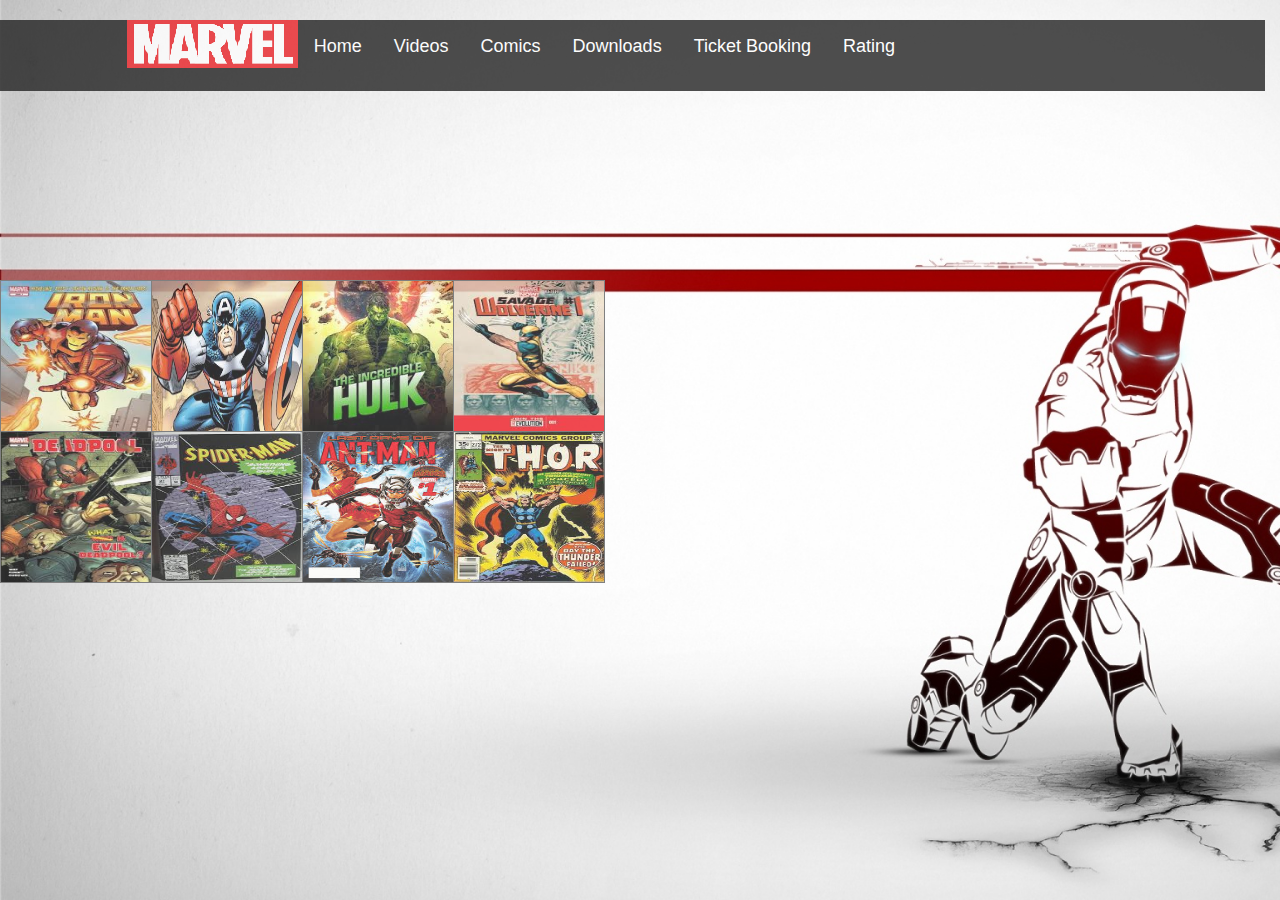
<file: src/comics.html>
<!DOCTYPE html>
<html lang="en">
<head>
    <meta charset="UTF-8">
    <title>Comics</title>
    <meta http-equiv="x-ua-compatible" content="ie=edge">
    <meta name="description" content="">
    <meta name="viewport" content="width=device-width, initial-scale=1">

    <link rel="apple-touch-icon" href="apple-touch-icon.png">
    <!-- Place favicon.ico in the root directory -->

    <link rel="stylesheet" href="css/bootstrap.min.css">

    <script src="js/vendor/modernizr-2.8.3.min.js"></script>

    <script src="js/jquery-1.12.2.min.js"></script>
    <script src="js/bootstrap.min.js"></script>

    <link rel="stylesheet" href="css/main.css">
</head>
<body class="comics">

<ul style="position: fixed">
    <li style="color: transparent">ABCDEFGHIJKL</li>
    <li><img src="img/Marvel-logo-880x660.png"></li>
    <li><a href="index.html">Home</a></li>
    <li><a href="videos.html">Videos</a></li>
    <li><a href="comics.html" class="active">Comics</a></li>
    <li><a href="download.html">Downloads</a></li>
    <li><a href="tb.html">Ticket Booking</a></li>
    <li><a href="http://localhost:9090/rating.php">Rating</a></li>
    <li></li>
</ul>

<div id="table">
<table border="1">
    <tr>
        <td align="center" style="height:150px;width:150px;background-color: darkred"><a  data-toggle="collapse" data-target="#d"><img src="img/ir.jpg" height="150px" width="150px"></a></td>
        <td align="center" style="height:150px;width:150px;background-color: transparent"><a data-toggle="collapse" data-target="#d1"><img src="img/images.jpg" height="150px" width="150px"></a></td>
        <td align="center" style="height:150px;width:150px;background-color: darkred"><a data-toggle="collapse" data-target="#d2"><img src="img/images%20(1).jpg" height="150px" width="150px"></a></td>
        <td align="center" style="height:150px;width:150px;background-color: transparent"><a data-toggle="collapse" data-target="#d3"><img src="img/wol.jpg" height="150px" width="150px"></a></td>
    </tr>
    <tr>
        <td align="center" style="height:150px;width:150px;background-color: transparent"><a data-toggle="collapse" data-target="#d4"><img src="img/deadpool.jpg" height="150px" width="150px"></a></td>
        <td align="center" style="height:150px;width:150px;background-color: darkred"><a data-toggle="collapse" data-target="#d5"><img src="img/spi.jpg" height="150px" width="150px"></a></td>
        <td align="center" style="height:150px;width:150px;background-color: transparent"><a data-toggle="collapse" data-target="#d6"><img src="img/ant.jpg" height="150px" width="150px"></a></td>
        <td align="center" style="height:150px;width:150px;background-color: darkred"><a data-toggle="collapse" data-target="#d7"><img src="img/images%20(2).jpg" height="150px" width="150px"></a></td>
    </tr>
</table>
</div>
<div id="d" class="collapse">
    The IronMan: Wounded, captured and forced to build a weapon by his enemies, billionaire industrialist Tony Stark instead created an advanced suit of armor to save his life and escape captivity. <br>
    Real Name: Anthony Edward "Tony" Stark<br>
    Height: 6'1" (in armor) 6'6"<br>
    Weight: 225 lbs. (in armor) 425 lbs.<br>
    Powers: MIND; Tony's body had been enhanced by the modified techno-organic virus, Extremis, but it is currently inaccessible and inoperable.<br>
    Abilities: Tony has a genius level intellect that allows him to invent a wide range of sophisticated devices, specializing in advanced weapons and armor. He possesses a keen business mind.
    <br>
    <br>
    <a href="download.html"><button style="background-color: transparent;font-family: 'Comic Sans MS';color: floralwhite">Download</button></a></div>
<div id="d1" class="collapse">
    The Captain America:  Vowing to serve his country any way he could, young Steve Rogers took the super soldier serum to become America's one-man army. Fighting for the red, white and blue for over 60 years.<br>
    Real Name: Steven "Steve" Rogers<br>
    Height: 6'2"<br>
    Weight: 220 lbs<br>
    Powers: Captain America represented the pinnacle of human physical perfection.<br>
            He experienced a time when he was augmented to superhuman levels, but generally performed just below superhuman levels for most of his career.<br>
    Abilities: Captain America had mastered the martial arts of American-style boxing and judo, and had combined these disciplines with his own unique hand-to-hand style of combat. He had also shown skill and knowledge of a number of other martial more
    <br>
    <br>
    <a href="download.html"><button style="background-color: transparent;font-family: 'Comic Sans MS';color: floralwhite">Download</button></a></div>
<div id="d2" class="collapse">
    The Hulk: Caught in a gamma bomb explosion while trying to save the life of a teenager, Dr. Bruce Banner was transformed into the incredibly powerful creature called the Hulk.<br>
    Real Name: Robert Bruce Banner<br>
    Height: 5' 9½" (Banner); 6'6" (gray Hulk); 7' – 8' (green/savageHulk); 7'6" (green/Professor Hulk)<br>
    Weight: 128 lbs. (Banner); 900 lbs. (gray Hulk); 1,040 – 1,400 lbs.(green/savage Hulk); 1,150 lbs. (green/Professor Hulk)<br>
    Powers: The Hulk possesses an incredible level of superhuman physical ability. His capacity for physical strength is potentially limitless due to the fact that the Hulk's strength increases proportionally with his level of great emotional<br>
    Abilities: Dr. Bruce Banner is a genius in nuclear physics, possessing a mind so brilliant that it cannot be measured on any known intelligence test.
    <br>
    <br>
    <a href="download.html"><button style="background-color: transparent;font-family: 'Comic Sans MS';color: floralwhite">Download</button></a>
</div>
<div id="d3" class="collapse">
    The Wolvarine: Born with super-human senses and the power to heal from almost any wound, Wolverine was captured by a secret Canadian organization and given an unbreakable skeleton and claws. <br>
    Real Name: James Howlett<br>
    Height: 5'3"<br>
    Weight: (Without Adamantium skeleton) 195 lbs., (with Adamantium skeleton) 300 lbs.<br>
    Powers: Wolverine is a mutant who possesses the ability to regenerate damaged or destroyed areas of his cellular structure at a rate far greater than that of an ordinary human. The speed at which this healing factor works varies in direct proportion<br>
    Abilities: Due to his extensive training as a soldier, a C.I.A. operative, a samurai, a spy, and a member of the X-Men, Wolverine is an exceptional hand-to-hand combatant, having mastered virtually every fighting style on Earth.
    <br>
    <br>
    <a href="download.html"><button style="background-color: transparent;font-family: 'Comic Sans MS';color: floralwhite">Download</button></a>
</div>
<div id="d4" class="collapse">
    The Deadpool:<br>
    Real Name: Wade Wilson<br>
    Height: 6'2"<br>
    Weight: 210 lbs.<br>
    Powers: Deadpool possesses a superhuman healing factor derived from that of the mutant Wolverine that allows him to regenerate damaged or destroyed areas of his cellular structure at a rate far greater than that of an ordinary.<br>
    Abilities: Deadpool is an extraordinary hand-to-hand combatant and is skilled in multiple unarmed combat techniques. He is a master of assassination techniques, is an excellent marksman, and is highly skilled with bladed weapons
    <br>
    <br>
    <a href="download.html"><button style="background-color: transparent;font-family: 'Comic Sans MS';color: floralwhite">Download</button></a>
</div>
<div id="d5" class="collapse">
    The spiderman: Bitten by a radioactive spider, high school student Peter Parker gained the speed, strength and powers of a spider.<br>
    Real Name: Peter Benjamin Parker
    Height: 5'10"<br>
    Weight: 167 lbs.<br>
    Powers: Peter can cling to most surfaces, has superhuman strength (able to lift 10 tons optimally) and is roughly 15 times more agile than a regular human.<br>
    Abilities: Peter is an accomplished scientist, inventor and photographer.
    <br>
    <br>
    <a href="download.html"><button style="background-color: transparent;font-family: 'Comic Sans MS';color: floralwhite">Download</button></a>
</div>
<div id="d6" class="collapse">
    The Antman:<br>
    Real Name: Eric O’Grady<br>
    Height: 5'11"<br>
    Weight: 185 lbs.<br>
    Powers: None
    <br>
    <br>
    <a href="download.html"><button style="background-color: transparent;font-family: 'Comic Sans MS';color: floralwhite">Download</button></a>

</div>
<div id="d7" class="collapse">
    The Thor: As the Norse God of thunder and lightning, Thor wields one of the greatest weapons ever made, the enchanted hammer Mjolnir. While others have described Thor as an over-muscled, oafish imbecile ...<br>
    Real Name: Thor Odinson<br>
    Height: 6'6"; (Blake) 5’9"<br>
    Weight: 640 lbs; (Blake) 150 lbs.<br>
    Powers: As the son of Odin and Gaea, Thor's strength, endurance and resistance to injury are greater than the vast majority of his superhuman race.
            He is extremely long-lived (though not completely immune to aging), immune to conventional<br>
    Abilities: Thor is trained in the arts of war, being a superbly skilled warrior, highly proficient in hand-to-hand combat, swordsmanship and hammer throwing.
    <br>
    <br>
    <a href="download.html"><button style="background-color: transparent;font-family: 'Comic Sans MS';color: floralwhite">Download</button></a>
</div>

</body>
</html>
</file>
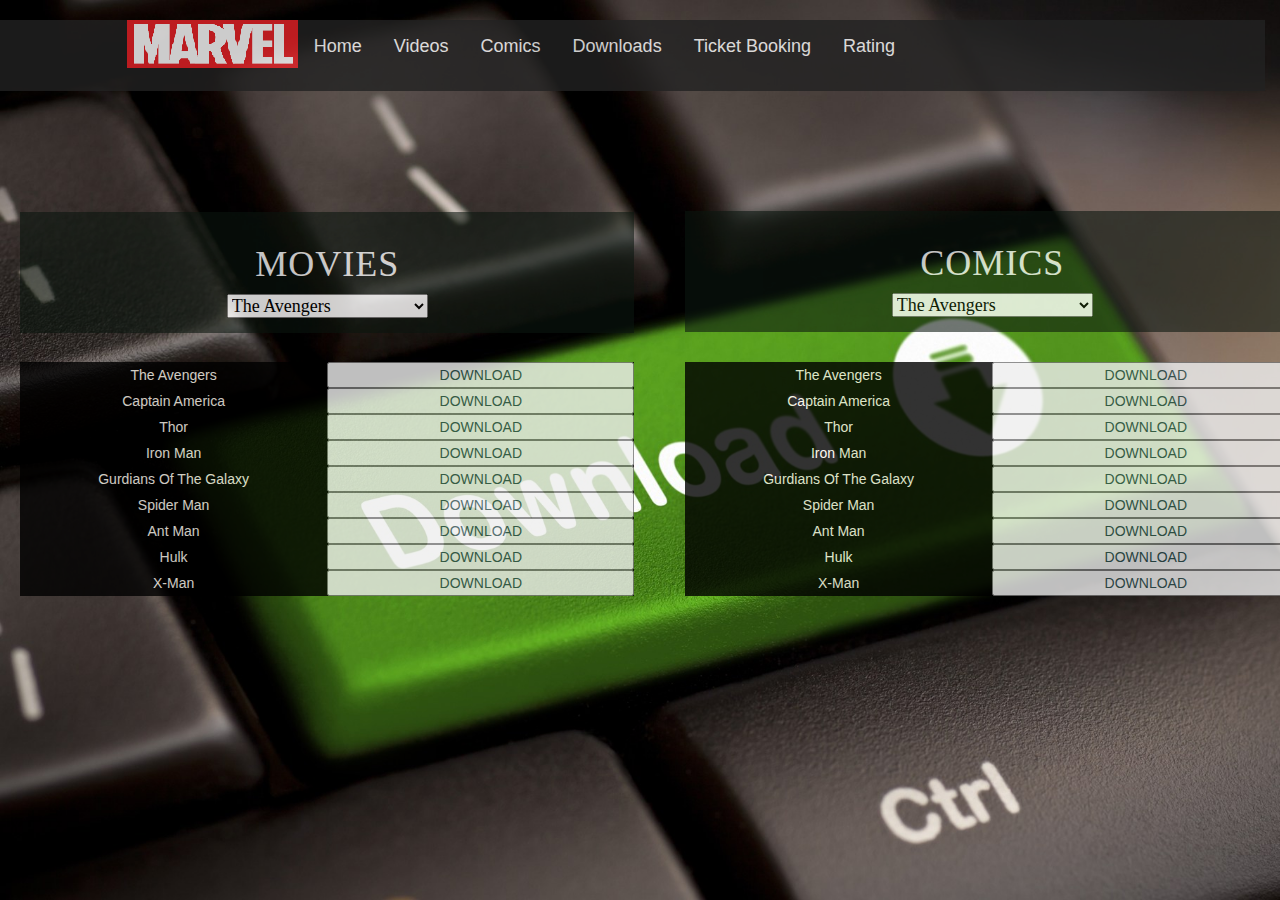
<file: src/download.html>
<!DOCTYPE html>
<html lang="en">
<head>
    <meta charset="UTF-8">
    <title>Downloads</title>
    <meta http-equiv="x-ua-compatible" content="ie=edge">
    <meta name="description" content="">
    <meta name="viewport" content="width=device-width, initial-scale=1">

    <link rel="apple-touch-icon" href="apple-touch-icon.png">
    <!-- Place favicon.ico in the root directory -->

    <link rel="stylesheet" href="css/bootstrap.min.css">

    <script src="js/vendor/modernizr-2.8.3.min.js"></script>

    <script src="js/jquery-1.12.2.min.js"></script>
    <script src="js/bootstrap.min.js"></script>

    <link rel="stylesheet" href="css/main.css">

</head>
<body class="downloads">

<ul>
    <li style="color: transparent">ABCDEFGHIJKL</li>
    <li><img src="img/Marvel-logo-880x660.png"></li>
    <li><a href="index.html">Home</a></li>
    <li><a href="videos.html">Videos</a></li>
    <li><a href="comics.html">Comics</a></li>
    <li><a href="download.html" class="active">Downloads</a></li>
    <li><a href="tb.html">Ticket Booking</a></li>
    <li><a href="http://localhost:9090/rating.php">Rating</a></li>
    <li></li>
</ul>
<br>
<form name="c" id="z3" style="text-align: center">
    <h1>MOVIES</h1>
    <select id="s1" name="menu" onChange="location=document.c.menu.options[document.c.menu.selectedIndex].value;" value="GO">
        <option value="#p1">The Avengers</option>
        <option value="#p2">Captain America</option>
        <option value="#p3">Thor</option>
        <option value="#p4">Iron Man</option>
        <option value="#p5">Gurdians Of The Galaxy</option>
        <option value="#p6">Spider Man</option>
        <option value="#p7">Ant Man</option>
        <option value="#p8">Hulk</option>
        <option value="#p9">X-Man</option>
    </select>
</form>
<form name="c1" id="z2" style="text-align: center">
    <h1>COMICS</h1>
    <select id="s1" name="menu" onChange="location=document.c1.menu.options[document.c1.menu.selectedIndex].value;" value="GO">
        <option value="#c1">The Avengers</option>
        <option value="#c2">Captain America</option>
        <option value="#c3">Thor</option>
        <option value="#c4">Iron Man</option>
        <option value="#c5">Gurdians Of The Galaxy</option>
        <option value="#c6">Spider Man</option>
        <option value="#c7">Ant Man</option>
        <option value="#c8">Hulk</option>
        <option value="#c9">X-Man</option>
    </select>
</form>
<table id="mt1">
    <tr>
        <td id="p1">The Avengers</td>
        <td id="b1"><button style="width:100%">DOWNLOAD</button></td>
    </tr>
    <tr>
        <td id="p2">Captain America</td>
        <td id="b1"><button style="width: 100%">DOWNLOAD</button></td>
    </tr>
    <tr>
        <td id="p3">Thor</td>
        <td id="b1"><button style="width: 100%">DOWNLOAD</button></td>
    </tr>
    <tr>
        <td id="p4">Iron Man</td>
        <td id="b1"><button style="width: 100%">DOWNLOAD</button></td>
    </tr>
    <tr>
        <td id="p5">Gurdians Of The Galaxy</td>
        <td id="b1"><button style="width: 100%">DOWNLOAD</button></td>
    </tr>
    <tr>
        <td id="p6">Spider Man</td>
        <td id="b1"><button style="width: 100%">DOWNLOAD</button></td>
    </tr>
    <tr>
        <td id="p7">Ant Man</td>
        <td id="b1"><button style="width: 100%">DOWNLOAD</button></td>
    </tr>
    <tr>
        <td id="p8">Hulk</td>
        <td id="b1"><button style="width: 100%">DOWNLOAD</button></td>
    </tr>
    <tr>
        <td id="p9">X-Man</td>
        <td id="b1"><button style="width: 100%">DOWNLOAD</button></td>
    </tr>
</table>
<table id="ct1">
    <tr>
        <td id="c1">The Avengers</td>
        <td id="b1"><button style="width:100%">DOWNLOAD</button></td>
    </tr>
    <tr>
        <td id="c2">Captain America</td>
        <td id="b1"><button style="width: 100%">DOWNLOAD</button></td>
    </tr>
    <tr>
        <td id="c3">Thor</td>
        <td id="b1"><button style="width: 100%">DOWNLOAD</button></td>
    </tr>
    <tr>
        <td id="c4">Iron Man</td>
        <td id="b1"><button style="width: 100%">DOWNLOAD</button></td>
    </tr>
    <tr>
        <td id="c5">Gurdians Of The Galaxy</td>
        <td id="b1"><button style="width: 100%">DOWNLOAD</button></td>
    </tr>
    <tr>
        <td id="c6">Spider Man</td>
        <td id="b1"><button style="width: 100%">DOWNLOAD</button></td>
    </tr>
    <tr>
        <td id="c7">Ant Man</td>
        <td id="b1"><button style="width: 100%">DOWNLOAD</button></td>
    </tr>
    <tr>
        <td id="c8">Hulk</td>
        <td id="b1"><button style="width: 100%">DOWNLOAD</button></td>
    </tr>
    <tr>
        <td id="c9">X-Man</td>
        <td id="b1"><button style="width: 100%">DOWNLOAD</button></td>
    </tr>
</table>
</body>
</html>
</file>
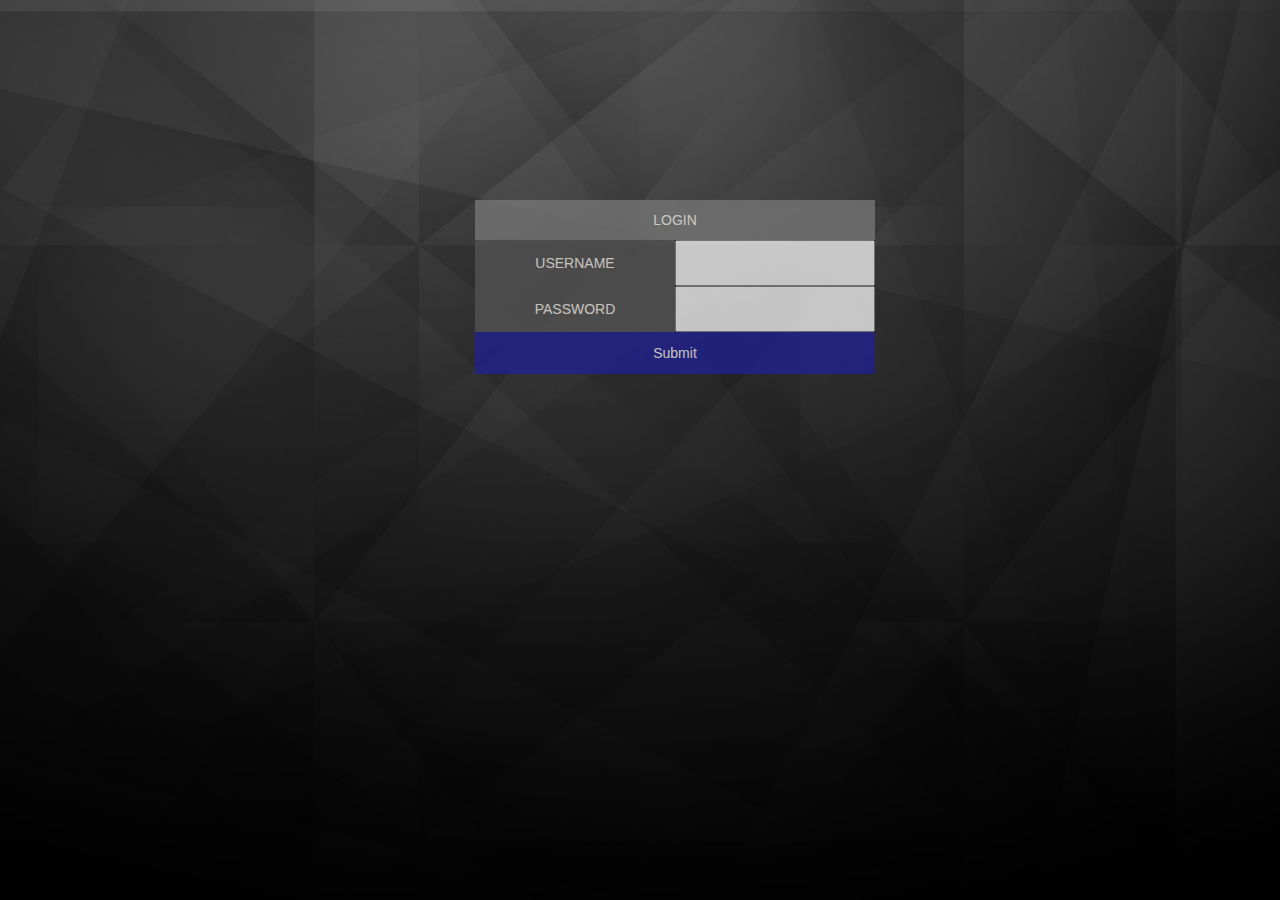
<file: src/login.html>
<!DOCTYPE html>
<html lang="en">
<head>
    <meta charset="UTF-8">
    <title>Login | Sign-up</title>
    <meta http-equiv="x-ua-compatible" content="ie=edge">
    <meta name="description" content="">
    <meta name="viewport" content="width=device-width, initial-scale=1">

    <link rel="apple-touch-icon" href="apple-touch-icon.png">
    <!-- Place favicon.ico in the root directory -->

    <link rel="stylesheet" href="css/bootstrap.min.css">

    <script src="js/vendor/modernizr-2.8.3.min.js"></script>

    <script src="js/jquery-1.12.2.min.js"></script>
    <script src="js/bootstrap.min.js"></script>
    <script src="js/vendor/star-rating.js"></script>

    <link rel="stylesheet" href="css/star-rating.css">
    <link rel="stylesheet" href="css/main.css">

</head>
<body class="Login">
<div id="login">
    <form action="http://localhost:9090/a.php" method="post">
        <table id="l">
            <tr>
                <td id="l1" colspan="2" style="text-align: center">LOGIN</td>
            </tr>
            <tr>
                <td style="text-align: center;background-color: rgba(9, 6, 9, 0.66)">USERNAME</td>
                <td><input type="text" name="t1" style="width: 100%;color: black"></td>
            </tr>
            <tr>
                <td style="text-align: center;background-color: rgba(9, 6, 9, 0.66)">PASSWORD</td>
                <td><input type="password" name="p1" style="width: 100%;color: black"></td>
            </tr>
            <tr>
                <td colspan="2" style="text-align: center"><input type="submit" name="sub" style="width: 100%;border:none;background-color:darkblue"></td>
            </tr>
        </table>
    </form>
</div>
</body>
</html>
</file>
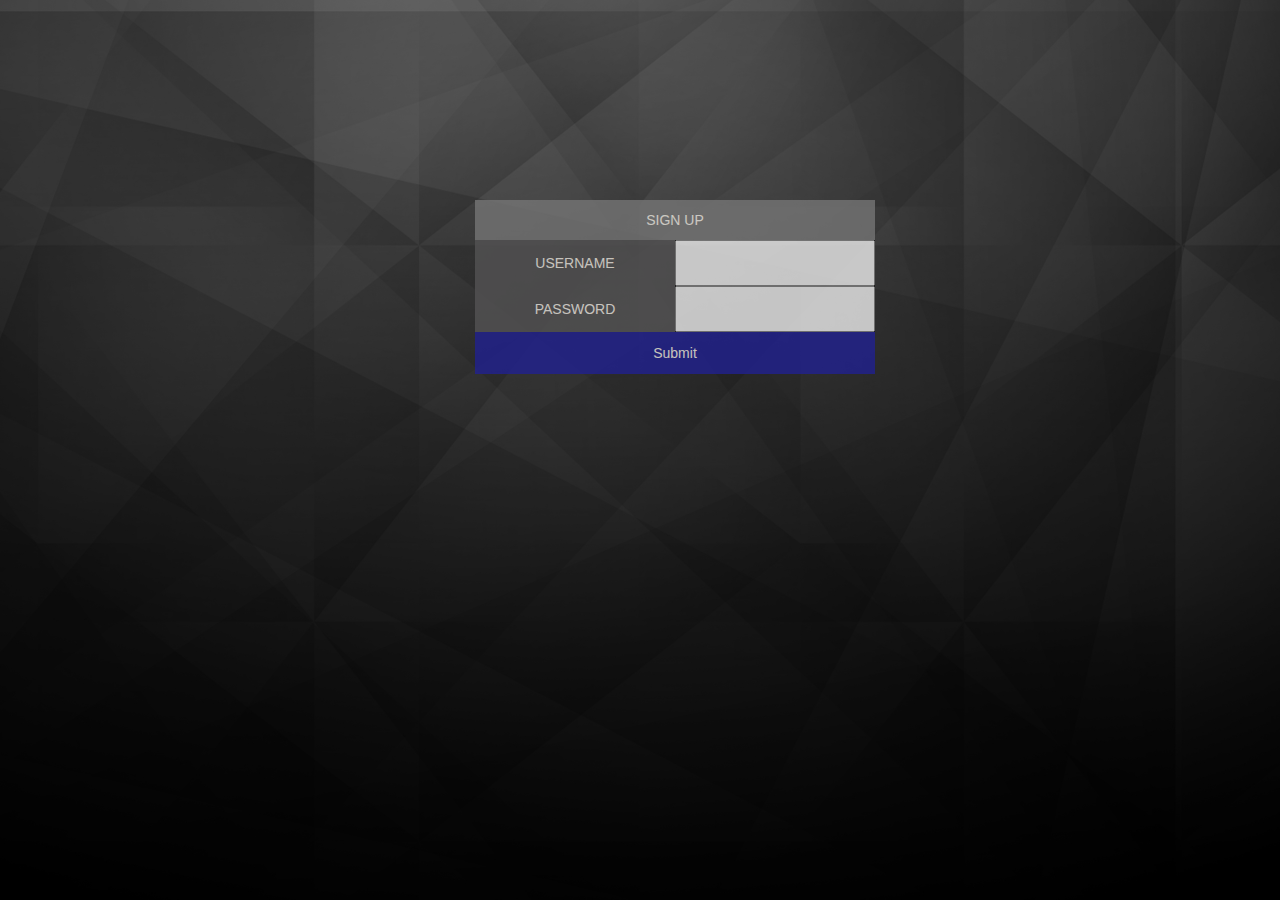
<file: src/Signup.html>
<!DOCTYPE html>
<html lang="en">
<head>
    <meta charset="UTF-8">
    <title>Login | Sign-up</title>
    <meta http-equiv="x-ua-compatible" content="ie=edge">
    <meta name="description" content="">
    <meta name="viewport" content="width=device-width, initial-scale=1">

    <link rel="apple-touch-icon" href="apple-touch-icon.png">
    <!-- Place favicon.ico in the root directory -->

    <link rel="stylesheet" href="css/bootstrap.min.css">

    <script src="js/vendor/modernizr-2.8.3.min.js"></script>

    <script src="js/jquery-1.12.2.min.js"></script>
    <script src="js/bootstrap.min.js"></script>
    <script src="js/vendor/star-rating.js"></script>

    <link rel="stylesheet" href="css/star-rating.css">
    <link rel="stylesheet" href="css/main.css">

</head>
<body class="Login">
<div id="login">
    <form action="http://localhost:9090/c.php" method="post">
        <table id="l">
            <tr>
                <td id="l1" colspan="2" style="text-align: center">SIGN UP</td>
            </tr>
            <tr>
                <td style="text-align: center;background-color: rgba(9, 6, 9, 0.66)">USERNAME</td>
                <td><input type="text" name="t1" style="width: 100%;color: black"></td>
            </tr>
            <tr>
                <td style="text-align: center;background-color: rgba(9, 6, 9, 0.66)">PASSWORD</td>
                <td><input type="password" name="p1" style="width: 100%;color: black"></td>
            </tr>
            <tr>
                <td colspan="2" style="text-align: center"><input type="submit" name="sub" style="width: 100%;border:none;background-color:darkblue"></td>
            </tr>
        </table>
    </form>
</div>
</body>
</html>
</file>
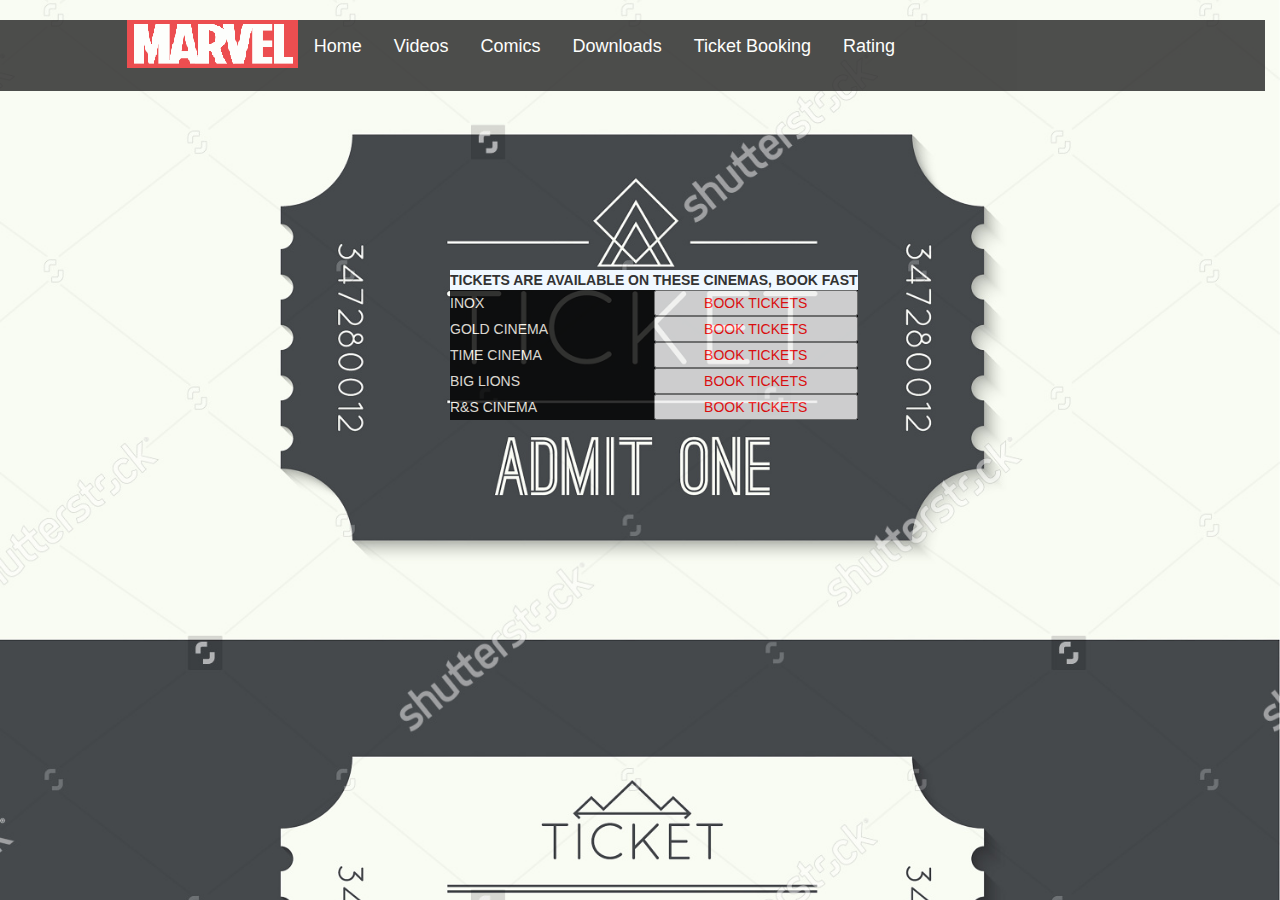
<file: src/tb.html>
<!DOCTYPE html>
<html lang="en">
<head>
    <meta charset="UTF-8">
    <title>Ticket-Booking</title>
    <meta http-equiv="x-ua-compatible" content="ie=edge">
    <meta name="description" content="">
    <meta name="viewport" content="width=device-width, initial-scale=1">

    <link rel="apple-touch-icon" href="apple-touch-icon.png">
    <!-- Place favicon.ico in the root directory -->

    <link rel="stylesheet" href="css/bootstrap.min.css">

    <script src="js/vendor/modernizr-2.8.3.min.js"></script>

    <script src="js/jquery-1.12.2.min.js"></script>
    <script src="js/bootstrap.min.js"></script>

    <link rel="stylesheet" href="css/main.css">

</head>
<body class="tb">

<ul>
    <li style="color: transparent">ABCDEFGHIJKL</li>
    <li><img src="img/Marvel-logo-880x660.png"></li>
    <li><a href="index.html">Home</a></li>
    <li><a href="videos.html">Videos</a></li>
    <li><a href="comics.html">Comics</a></li>
    <li><a href="download.html">Downloads</a></li>
    <li><a href="tb.html" class="active">Ticket Booking</a></li>
    <li><a href="http://localhost:9090/rating.php">Rating</a></li>
    <li></li>
</ul>
<br>
<div id="tb1">
    <table>
        <th COLSPAN="2" bgcolor="#f0f8ff">TICKETS ARE AVAILABLE ON THESE CINEMAS, BOOK FAST</th>
        <tr>
            <td>INOX</td>
            <td><a href="http://www.inoxmovies.com/"><button style="width:100%;color: red">BOOK TICKETS</button></a></td>
        </tr>
        <tr>
            <td>GOLD CINEMA</td>
            <td><a href="http://www.goldcinema.co/"><button style="width:100%;color:red;">BOOK TICKETS</button></a></td>
        </tr>
        <tr>
            <td>TIME CINEMA</td>
            <td><a href="http://www.timecinema.com/"><button style="width:100%;color: red">BOOK TICKETS</button></a></td>
        </tr>
        <tr>
            <td>BIG LIONS</td>
            <td><a href="http://biglionmultiplex.com/"><button style="width:100%;color: red">BOOK TICKETS</button></a></td>
        </tr>
        <tr>
            <td>R&S CINEMA</td>
            <td><a href="http://www.rnscinemas.com/"><button style="width:100%;color: red">BOOK TICKETS</button></a></td>
        </tr>
</div>

</body>
</html>
</file>
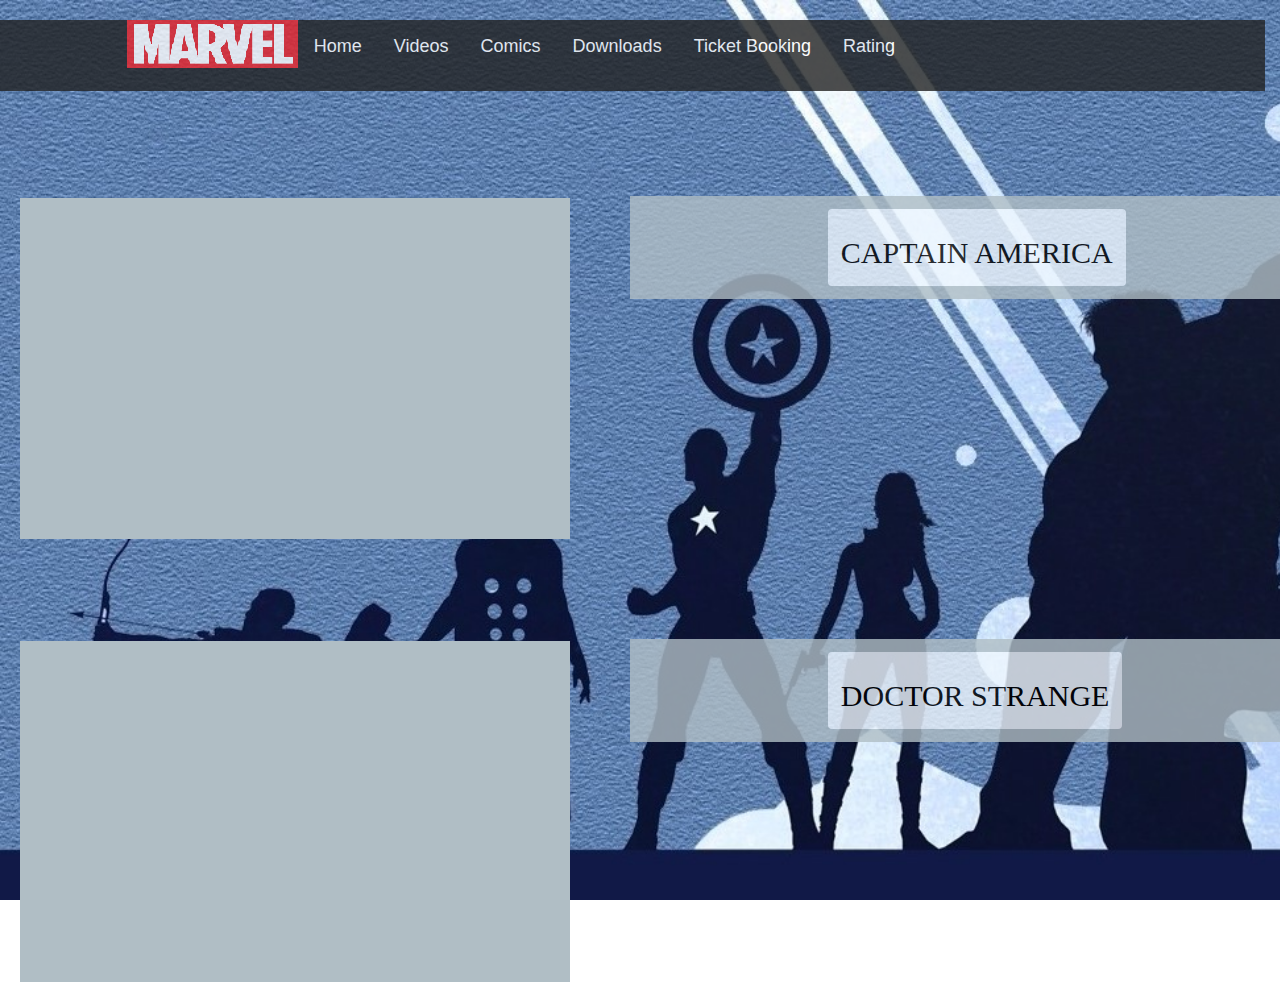
<file: src/videos.html>
<!DOCTYPE html>
<html lang="en" xmlns="http://www.w3.org/1999/html">
<head>
    <meta charset="UTF-8">
    <title>Videos</title>
    <meta http-equiv="x-ua-compatible" content="ie=edge">
    <meta name="description" content="">
    <meta name="viewport" content="width=device-width, initial-scale=1">

    <link rel="apple-touch-icon" href="apple-touch-icon.png">
    <!-- Place favicon.ico in the root directory -->

    <link rel="stylesheet" href="css/bootstrap.min.css">

    <script src="js/vendor/modernizr-2.8.3.min.js"></script>

    <script src="js/jquery-1.12.2.min.js"></script>
    <script src="js/bootstrap.min.js"></script>
    <link rel="stylesheet" href="css/main.css">

</head>
<body class="video">
<ul>
    <li style="color: transparent">ABCDEFGHIJKL</li>
    <li><img src="img/Marvel-logo-880x660.png"></li>
    <li><a href="index.html">Home</a></li>
    <li><a href="videos.html" class="active">Videos</a></li>
    <li><a href="comics.html">Comics</a></li>
    <li><a href="download.html">Downloads</a></li>
    <li><a href="tb.html">Ticket Booking</a></li>
    <li><a href="http://localhost:9090/rating.php">Rating</a></li>
    <li></li>
</ul>
<!--<div id="y">
<iframe width="560" height="315" src="https://www.youtube.com/embed/uVdV-lxRPFo" frameborder="0" allowfullscreen>
</iframe>
</div>-->
<div id="s">
    <div>
        <div id="y">
            <iframe width="560" height="315" src="https://www.youtube.com/embed/uVdV-lxRPFo" frameborder="0" allowfullscreen>
            </iframe>
        </div>
        <div id="z" style="color:black">
            <!--<h2 class="s" align="center" style="color: black">CAPTAIN AMERICA</h2>-->
        <!--<div class="container" style="margin-top: auto">-->
        <button style="background-color: aliceblue;margin-left: 185px;border-color: transparent" type="button" class="btn btn-info" data-toggle="collapse" data-target="#demo"><h2 align="center" style="color: black;font-family:Roboto sans-serif;">CAPTAIN AMERICA</h2></button>
            <br>
            <div id="demo" class="collapse" style="margin-top:10px;margin-left: 100px">
            The Captain America: Civil war is 3rd part of Captain America series.<br>
            It seems that CAP and STARK are fighting each other but you can get final idea after watching the full movie.
            </div>
        </div>
    </div>
    <div>
        <div id="y1">
            <iframe width="560" height="315" src="https://www.youtube.com/embed/31lEwIF6AcI" frameborder="0" allowfullscreen></iframe>
        </div>
        <div id="z1" style="color:black">
            <!--<h2 class="s" align="center" style="color: black">CAPTAIN AMERICA</h2>-->
            <!--<div class="container" style="margin-top: auto">-->
            <button style="background-color: aliceblue;margin-left: 185px;border-color: transparent" type="button" class="btn btn-info" data-toggle="collapse" data-target="#demo1"><h2 align="center" style="color: black;font-family:Roboto sans-serif;">DOCTOR STRANGE</h2></button>
            <br>
            <div id="demo1" class="collapse" style="margin-top:10px;margin-left: 100px">
                After his career is destroyed, a brilliant but arrogant and conceited surgeon gets a new lease on life when a sorcerer takes
                him under her wing and trains him to defend the world against evil.
            </div>
        </div>
    </div>
</div>
</body>
</html>
</file>
<file: src/css/main.css>
/*
 * What follows is the result of much research on cross-browser styling.
 * Credit left inline and big thanks to Nicolas Gallagher, Jonathan Neal,
 * Kroc Camen, and the H5BP dev community and team.
 */

/* ==========================================================================
   Base styles: opinionated defaults
   ========================================================================== */

html {
    color: #222;
    font-size: 1em;
    line-height: 1.4;
}

/*
 * Remove text-shadow in selection highlight:
 * https://twitter.com/miketaylr/status/12228805301
 *
 * These selection rule sets have to be separate.
 * Customize the background color to match your design.
 */

::selection {
    background: #b3d4fc;
    text-shadow: none;
}

/*
 * A better looking default horizontal rule
 */

hr {
    display: block;
    height: 1px;
    border: 0;
    border-top: 1px solid #ccc;
    margin: 1em 0;
    padding: 0;
}

/*
 * Remove the gap between audio, canvas, iframes,
 * images, videos and the bottom of their containers:
 * https://github.com/h5bp/html5-boilerplate/issues/440
 */

audio,
canvas,
iframe,
img,
svg,
video {
    vertical-align: middle;
}

/*
 * Remove default fieldset styles.
 */

fieldset {
    border: 0;
    margin: 0;
    padding: 0;
}

/*
 * Allow only vertical resizing of textareas.
 */

textarea {
    resize: vertical;
}

/* ==========================================================================
   Browser Upgrade Prompt
   ========================================================================== */

.browserupgrade {
    margin: 0.2em 0;
    background: #ccc;
    color: #000;
    padding: 0.2em 0;
}

/* ==========================================================================
   Author's custom styles
   ========================================================================== */
#table{
    overflow: hidden;
    position: absolute;
    margin-top: 280px;
}
#b{
    overflow: hidden;
    background-color: aliceblue;
    color: darkslategray;
    position: relative;
    margin-top: 20px;
    margin-left: 50%;
}
#d{
    overflow: hidden;
    padding: 10px;
    border: double;
    background-color: darkred;
    opacity: .8;
    height:300px;;
    color: white;
    position: absolute;
    margin-top: 280px;
    margin-left: 610px;
}
#d1{
    overflow: hidden;
    padding: 10px;
    border: double;
    background-color: darkred;
    opacity: .8;
    height:300px;;
    color: white;
    position: absolute;
    margin-top: 280px;
    margin-left: 610px;
}
#d2{
    overflow: hidden;
    padding: 10px;
    border: double;
    background-color: darkred;
    opacity: .8;
    height:300px;;
    color: white;
    position: absolute;
    margin-top: 280px;
    margin-left: 610px;
}
#d3{
    padding: 10px;
    border: double;
    background-color: darkred;
    opacity: .8;
    height:300px;;
    color: white;
    position: absolute;
    margin-top: 280px;
    margin-left: 610px;
    overflow: hidden;
}
#d4{
    padding: 10px;
    border: double;
    background-color: darkred;
    opacity: .8;
    height:300px;;
    color: white;
    position: absolute;
    margin-top: 280px;
    margin-left: 610px;
    overflow: hidden;
}
#d5{
    overflow: hidden;
    padding: 10px;
    border: double;
    background-color: darkred;
    opacity: .8;
    height:300px;;
    color: white;
    position: absolute;
    margin-top: 280px;
    margin-left: 610px;
}
#d6{
    overflow: hidden;
    padding: 10px;
    border: double;
    background-color: darkred;
    opacity: .8;
    height:300px;
    width: 750px;
    color: white;
    position: absolute;
    margin-top: 280px;
    margin-left: 610px;
}
#d7{
    overflow: hidden;
    padding: 10px;
    border: double;
    background-color: darkred;
    opacity: .8;
    height:300px;;
    color: white;
    position: absolute;
    margin-top: 280px;
    margin-left: 610px;
}
#demo{
    overflow: auto;
    width:75.4%;
}
#demo1{
    overflow: hidden;
    width:75.4%;
}

ul {
    height: 7.9%;
    width: 98.85%;
    opacity: .8;
    position: absolute;
    list-style-type: none;
    margin-top:  20px;
    padding: 0;
    overflow: hidden;
    background-color: #222222;
    background-attachment: fixed;
    font-size: larger;
}
#x{
    overflow: hidden;
    opacity: .8;
    margin-top: 10px;
    height: 12%;
    text-align: center;
    padding:1%;
    background-color: #222222;
}
#y{
    overflow: hidden;
    position: relative;
    top: 198px;
    left:20px;
    height: 63%;
    width:43%;
    padding:1%;
    background-color: #b0bec5;
}
#z{
    position: relative;
    opacity: .8;
    font-family: "Agency FB";
    letter-spacing: 1px;
    font-size: large;
    top:-144.5px;
    margin-left: 630px;
    height: 25%;
    width:52.4%;
    padding:1%;
    overflow: hidden;
    background-color: #b0bec5;
}
#y1{
    overflow: hidden;
    position: relative;
    top: 198px;
    left:20px;
    height: 63%;
    width:43%;
    padding:1%;
    background-color: #b0bec5;
}
#z1{
    position: relative;
    opacity: .8;
    font-family: "Agency FB";
    letter-spacing: 1px;
    font-size: large;
    top:-144.5px;
    margin-left: 630px;
    height: 25%;
    width:52.4%;
    padding:1%;
    background-color: #b0bec5;
    overflow: hidden;
}

p{
    overflow: hidden;
    font-size: 50px;
    color: floralwhite;
}
body.home {
    background: url("marvel-logo-wallpaper.jpg") center center;
    background-attachment: fixed;
    background-repeat: no-repeat;
    background-size: cover;
    /*background-color: darkslategray;*/
}
body.video {
    background-image: url("art%20(3).jpg");
    background-attachment: fixed;
    background-repeat: no-repeat;
    background-size: cover;
    /*background-color: darkslategray;*/
}
body.comics {
    background-image: url("ir.jpg");
    background-attachment: fixed;
    background-repeat: no-repeat;
    background-size: cover;
}
body.downloads {
    background-image: url("download_1.jpg");
    background-attachment: fixed;
    background-repeat: no-repeat;
    background-size: cover;
}
body.tb {
    background-image: url("z.jpg");
    background-attachment: fixed;
    background-repeat: no-repeat;
    background-size: cover;
}
body.Ratings {
    background-image: url("white-wallpaper-18.jpg");
    background-attachment: fixed;
    background-repeat: no-repeat;
    background-size: cover;
}
body.Login {
    background-image: url("black-wallpaper-3.jpg");
    background-attachment: fixed;
    background-repeat: no-repeat;
    background-size: cover;
}
li {
    overflow: hidden;
    float: left;
}
img{
    align: center;
}
td a:hover{
    cursor:hand;
}
li a {
    overflow: hidden;
    font-size: large;
    align: center;
    display: block;
    color: white;
    text-align: center;
    padding: 14px 16px;
    text-decoration: none;
}

li a:hover {
    background-color:darkslategray;
    color: white;
    text-decoration:none;
}
#slideshow {
    margin: 50px auto;
    position: relative;
    width: 800px;
    height: 400px;
    padding: 10px;
    box-shadow: 0 0 20px rgba(0,0,0,0.4);
}

#slideshow > div {
    position: absolute;
    top: 10px;
    left: 10px;
    right: 10px;
    bottom: 10px;
}
td{
    overflow: hidden;
    background-color: black;
    opacity: .8;
}
form#y{
    overflow: hidden;
    padding: 20px;
}
#z2{
    overflow: hidden;
    position: relative;
    color:whitesmoke;
    opacity: .8;
    font-family: "Agency FB";
    letter-spacing: 1px;
    font-size: large;
    top:70px;
    margin-left: 685px;
    height: 25%;
    width:48%;
    padding:1%;
    background-color: rgba(11, 22, 15, 0.73);
}
#z3{
    overflow: hidden;
    position: relative;
    color:whitesmoke;
    opacity: .8;
    font-family: "Agency FB";
    letter-spacing: 1px;
    font-size: large;
    top:192px;
    margin-left:20px;
    height: 25%;
    width:48%;
    padding:1%;
    background-color: rgba(11, 22, 15, 0.73);
}
#s1{
    color:black;
}
#mt1
{
    overflow: hidden;
    line-height: 20px;
    text-align: center;
    color: whitesmoke;
    width: 48%;
    position: relative;
    margin-top: 100px;
    left:20px;
}
#ct1
{
    overflow: hidden;
    line-height: 20px;
    text-align: center;
    color: whitesmoke;
    width: 48%;
    position: relative;
    margin-top: -234px;
    left:685px;
}
#b1{
    overflow: hidden;
    opacity:.8;
    color: darkslategray;
}
#r{
    position: relative;
    top: 100px;
}

#login{
    opacity:.8;
    display: block;
    margin-top: 200px;
    margin-left: 475px;
}
table#l{
    width: 400px;
    line-height: 40px;
    background-color: darkgray;
}
td{
    width:50%;
    color: floralwhite;
}
td#l1{
    background-color: dimgray;
    color: floralwhite;
}
td#r1{
    opacity: .8;
    background-color: transparent;
}
#tb1{
    position: relative;
    top:250px;
    left:450px;

}
#rat{
    background-color: transparent;
}


/* ==========================================================================
   Helper classes
   ========================================================================== */

/*
 * Hide visually and from screen readers
 */

.hidden {
    display: none !important;
}

/*
 * Hide only visually, but have it available for screen readers:
 * http://snook.ca/archives/html_and_css/hiding-content-for-accessibility
 */

.visuallyhidden {
    border: 0;
    clip: rect(0 0 0 0);
    height: 1px;
    margin: -1px;
    overflow: hidden;
    padding: 0;
    position: absolute;
    width: 1px;
}

/*
 * Extends the .visuallyhidden class to allow the element
 * to be focusable when navigated to via the keyboard:
 * https://www.drupal.org/node/897638
 */

.visuallyhidden.focusable:active,
.visuallyhidden.focusable:focus {
    clip: auto;
    height: auto;
    margin: 0;
    overflow: visible;
    position: static;
    width: auto;
}

/*
 * Hide visually and from screen readers, but maintain layout
 */

.invisible {
    visibility: hidden;
}

/*
 * Clearfix: contain floats
 *
 * For modern browsers
 * 1. The space content is one way to avoid an Opera bug when the
 *    `contenteditable` attribute is included anywhere else in the document.
 *    Otherwise it causes space to appear at the top and bottom of elements
 *    that receive the `clearfix` class.
 * 2. The use of `table` rather than `block` is only necessary if using
 *    `:before` to contain the top-margins of child elements.
 */

.clearfix:before,
.clearfix:after {
    content: " "; /* 1 */
    display: table; /* 2 */
}

.clearfix:after {
    clear: both;
}

/* ==========================================================================
   EXAMPLE Media Queries for Responsive Design.
   These examples override the primary ('mobile first') styles.
   Modify as content requires.
   ========================================================================== */

@media only screen and (min-width: 35em) {
    /* Style adjustments for viewports that meet the condition */
}

@media print,
       (min-resolution: 1.25dppx),
       (min-resolution: 120dpi) {
    /* Style adjustments for high resolution devices */
}

/* ==========================================================================
   Print styles.
   Inlined to avoid the additional HTTP request:
   http://www.phpied.com/delay-loading-your-print-css/
   ========================================================================== */

@media print {
    *,
    *:before,
    *:after,
    *:first-letter,
    *:first-line {
        background: transparent !important;
        color: #000 !important; /* Black prints faster:
                                   http://www.sanbeiji.com/archives/953 */
        box-shadow: none !important;
        text-shadow: none !important;
    }

    a,
    a:visited {
        text-decoration: underline;
    }

    a[href]:after {
        content: " (" attr(href) ")";
    }

    abbr[title]:after {
        content: " (" attr(title) ")";
    }

    /*
     * Don't show links that are fragment identifiers,
     * or use the `javascript:` pseudo protocol
     */

    a[href^="#"]:after,
    a[href^="javascript:"]:after {
        content: "";
    }

    pre,
    blockquote {
        border: 1px solid #999;
        page-break-inside: avoid;
    }

    /*
     * Printing Tables:
     * http://css-discuss.incutio.com/wiki/Printing_Tables
     */

    thead {
        display: table-header-group;
    }

    tr,
    img {
        page-break-inside: avoid;
    }

    img {
        max-width: 100% !important;
    }

    p,
    h2,
    h3 {
        orphans: 3;
        widows: 3;
    }

    h2,
    h3 {
        page-break-after: avoid;
    }
}
</file>
<file: src/css/star-rating.css>
/*!
 * @copyright &copy; Kartik Visweswaran, Krajee.com, 2013 - 2016
 * @version 4.0.1
 *
 * A simple yet powerful JQuery star rating plugin that allows rendering fractional star ratings and supports
 * Right to Left (RTL) input.
 *
 * For more JQuery/Bootstrap plugins and demos visit http://plugins.krajee.com
 * For more Yii related demos visit http://demos.krajee.com
 */
.rating-loading {
    width: 25px;
    height: 25px;
    font-size: 0;
    color: #fff;
    background: transparent url('../img/loading.gif') top left no-repeat;
    border: none;
}

/*
 * Stars
 */
.rating-container .rating {
    cursor: default;
    position: relative;
    vertical-align: middle;
    display: inline-block;
    overflow: hidden;
    white-space: nowrap;
}

.rating-disabled .rating {
    cursor: not-allowed;
}

.rating-container .star {
    display: inline-block;
    margin: 0 3px;
    text-align: center;
}

.rating-container .empty-stars {
    color: #aaa;
}

.rating-container .filled-stars {
    position: absolute;
    left: 0;
    top: 0;
    margin: auto;
    color: #fde16d;
    white-space: nowrap;
    overflow: hidden;
    -webkit-text-stroke: 1px #777;
    text-shadow: 1px 1px #999;
}

.rating-rtl {
    float: right;
}

.rating-animate .filled-stars {
    transition: width 0.25s ease;
    -o-transition: width 0.25s ease;
    -moz-transition: width 0.25s ease;
    -webkit-transition: width 0.25s ease;
}

.rating-rtl .filled-stars {
    left: auto;
    right: 0;
    -moz-transform: matrix(-1, 0, 0, 1, 0, 0) translate3d(0, 0, 0);
    -webkit-transform: matrix(-1, 0, 0, 1, 0, 0) translate3d(0, 0, 0);
    -o-transform: matrix(-1, 0, 0, 1, 0, 0) translate3d(0, 0, 0);
    transform: matrix(-1, 0, 0, 1, 0, 0) translate3d(0, 0, 0);
}

.rating-rtl.is-star .filled-stars {
    right: 0.06em;
}

.rating-rtl.is-heart .empty-stars {
    margin-right: 0.07em;
}

/**
 * Sizes
 */
.rating-xl {
    font-size: 4.89em;
}

.rating-lg {
    font-size: 3.91em;
}

.rating-md {
    font-size: 3.13em;
}

.rating-sm {
    font-size: 2.5em;
}

.rating-xs {
    font-size: 2em;
}

.rating-xl {
    font-size: 4.89em;
}

/**
 * Clear
 */
.rating-container .clear-rating {
    color: #aaa;
    cursor: not-allowed;
    display: inline-block;
    vertical-align: middle;
    font-size: 60%;
}

.clear-rating-active {
    cursor: pointer !important;
}

.clear-rating-active:hover {
    color: #843534;
}

.rating-container .clear-rating {
    padding-right: 5px;
}

/**
 * Caption
 */
.rating-container .caption {
    color: #999;
    display: inline-block;
    vertical-align: middle;
    font-size: 60%;
    margin-top: -0.6em;
}

.rating-container .caption {
    margin-left: 5px;
    margin-right: 0;
}

.rating-rtl .caption {
    margin-right: 5px;
    margin-left: 0;
}

/**
 * Print
 */
@media print {
    .rating-container .clear-rating {
        display: none;
    }
}
</file>
